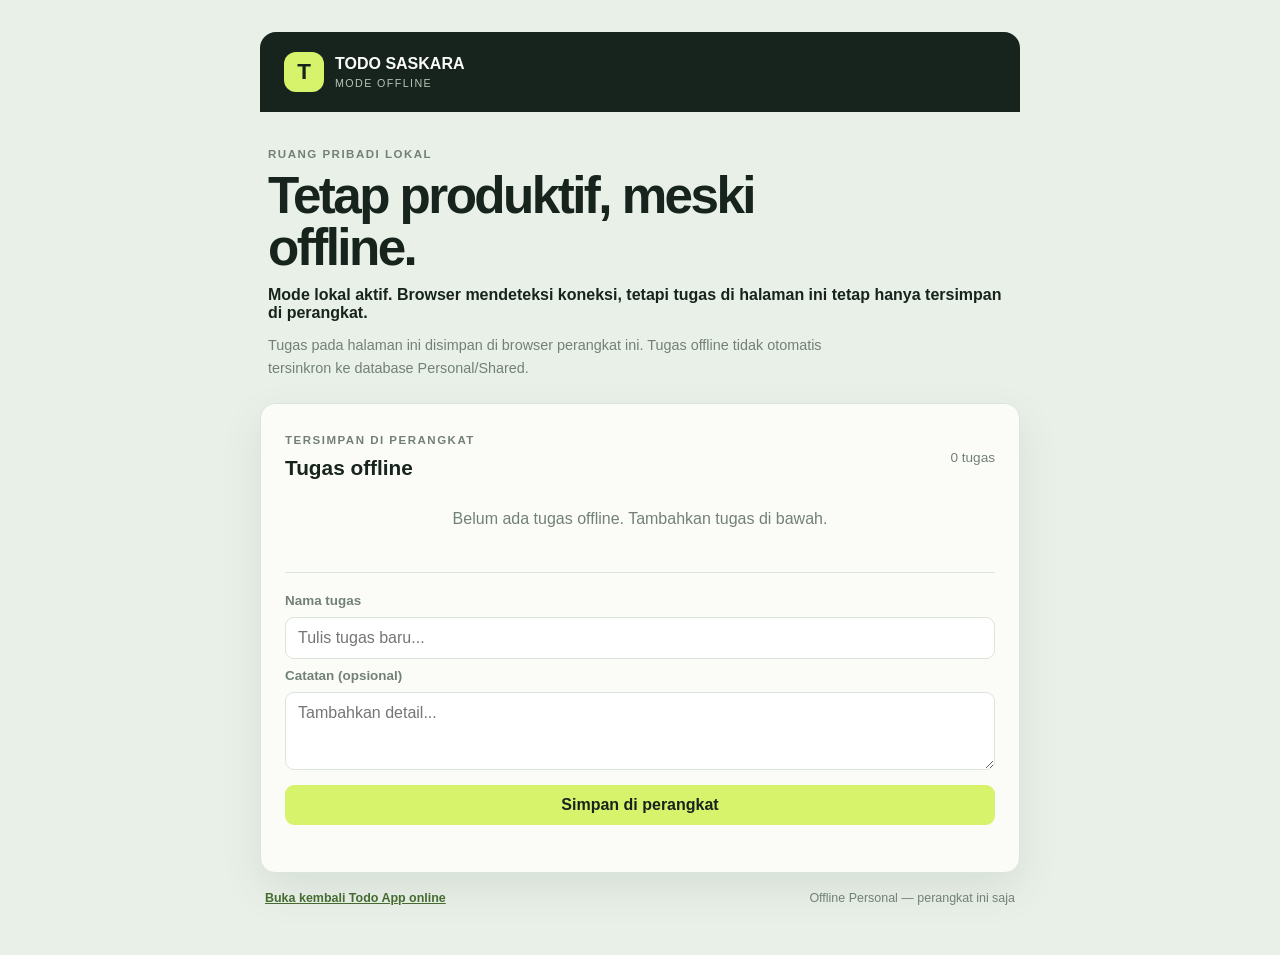
<file: offline.html>
<!DOCTYPE html>
<html lang="id">
<head>
    <meta charset="UTF-8">
    <meta name="viewport" content="width=device-width, initial-scale=1.0">
    <meta name="theme-color" content="#17231d">
    <meta name="description" content="Kelola catatan tugas lokal saat Todo Saskara sedang offline.">
    <title>Mode Offline - TODO SASKARA</title>
    <link rel="manifest" href="manifest.webmanifest">
    <link rel="icon" href="icons/icon-192.png" type="image/png">
    <link rel="stylesheet" href="offline.css">
</head>
<body>
    <main class="offline-app">
        <header class="offline-header">
            <a class="offline-brand" href="./offline.html">
                <span class="offline-mark" aria-hidden="true">T</span>
                <span>
                    <strong>TODO SASKARA</strong>
                    <small>MODE OFFLINE</small>
                </span>
            </a>
            <button id="installApp" class="install-button" type="button" hidden>Pasang aplikasi</button>
        </header>

        <section class="offline-intro">
            <p class="eyebrow">RUANG PRIBADI LOKAL</p>
            <h1>Tetap produktif, meski offline.</h1>
            <p id="connectionStatus" role="status">Memeriksa koneksi...</p>
            <p class="offline-note">Tugas pada halaman ini disimpan di browser perangkat ini. Tugas offline tidak otomatis tersinkron ke database Personal/Shared.</p>
        </section>

        <section class="offline-card" aria-labelledby="offline-list-title">
            <div class="list-heading">
                <div>
                    <p class="panel-label">TERSIMPAN DI PERANGKAT</p>
                    <h2 id="offline-list-title">Tugas offline</h2>
                </div>
                <span id="taskCount">0 tugas</span>
            </div>
            <ul id="taskList" class="task-list" aria-live="polite"></ul>

            <form id="taskForm" class="task-form">
                <label for="taskTitle">Nama tugas</label>
                <input id="taskTitle" name="title" type="text" maxlength="160" placeholder="Tulis tugas baru..." required>
                <label for="taskDescription">Catatan (opsional)</label>
                <textarea id="taskDescription" name="description" maxlength="1000" rows="3" placeholder="Tambahkan detail..."></textarea>
                <button class="primary-button" type="submit">Simpan di perangkat</button>
            </form>
            <p id="saveStatus" class="save-status" role="status" aria-live="polite"></p>
        </section>

        <footer class="offline-footer">
            <a id="onlineAppLink" href="./index.php?view=personal">Buka kembali Todo App online</a>
            <span>Offline Personal — perangkat ini saja</span>
        </footer>
    </main>
    <script src="offline.js"></script>
    <script src="pwa.js"></script>
</body>
</html>
</file>
<file: offline.css>
:root {
    color-scheme: light;
    --ink: #17231d;
    --muted: #728078;
    --paper: #fbfcf8;
    --line: #dce5dd;
    --accent: #d7f36b;
    --soft-bg: #e9f0e8;
}

* {
    box-sizing: border-box;
}

body {
    min-width: 320px;
    min-height: 100vh;
    margin: 0;
    padding: 32px 18px;
    color: var(--ink);
    background: var(--soft-bg);
    font-family: "Segoe UI", Arial, sans-serif;
}

button,
input,
textarea {
    font: inherit;
}

button {
    cursor: pointer;
}

.offline-app {
    width: min(100%, 760px);
    margin: 0 auto;
}

.offline-header,
.offline-brand,
.offline-footer,
.task-row,
.task-actions,
.list-heading {
    display: flex;
    align-items: center;
}

.offline-header,
.offline-footer,
.list-heading {
    justify-content: space-between;
    gap: 16px;
}

.offline-header {
    padding: 20px 24px;
    border-radius: 16px 16px 0 0;
    color: var(--paper);
    background: var(--ink);
}

.offline-brand {
    gap: 11px;
    color: inherit;
    text-decoration: none;
}

.offline-brand strong,
.offline-brand small {
    display: block;
}

.offline-brand small {
    margin-top: 4px;
    color: #b6c4b9;
    font-size: 0.67rem;
    letter-spacing: 0.13em;
}

.offline-mark {
    display: grid;
    width: 40px;
    height: 40px;
    place-items: center;
    border-radius: 12px;
    color: var(--ink);
    background: var(--accent);
    font-size: 1.4rem;
    font-weight: 800;
}

.install-button,
.primary-button,
.task-action {
    border: 0;
    border-radius: 9px;
    font-weight: 700;
}

.install-button,
.primary-button {
    padding: 11px 15px;
    color: var(--ink);
    background: var(--accent);
}

.offline-intro {
    padding: 36px 8px 24px;
}

.eyebrow,
.panel-label {
    margin: 0 0 10px;
    color: var(--muted);
    font-size: 0.72rem;
    font-weight: 700;
    letter-spacing: 0.13em;
}

h1,
h2,
p {
    margin-top: 0;
}

.offline-intro h1 {
    max-width: 560px;
    margin-bottom: 12px;
    font-size: clamp(2rem, 7vw, 3.2rem);
    letter-spacing: -0.05em;
    line-height: 1.02;
}

#connectionStatus {
    margin-bottom: 12px;
    font-weight: 700;
}

.offline-note {
    max-width: 620px;
    margin-bottom: 0;
    color: var(--muted);
    font-size: 0.9rem;
    line-height: 1.55;
}

.offline-card {
    padding: 8px 0 24px;
    border: 1px solid var(--line);
    border-radius: 15px;
    background: var(--paper);
    box-shadow: 0 16px 40px rgba(48, 76, 52, 0.1);
}

.list-heading {
    padding: 22px 24px 12px;
}

.list-heading h2 {
    margin: 0;
    font-size: 1.3rem;
}

.list-heading > span {
    color: var(--muted);
    font-size: 0.85rem;
}

.task-list {
    display: grid;
    gap: 9px;
    margin: 0;
    padding: 0 24px 20px;
    list-style: none;
}

.task-row {
    gap: 11px;
    padding: 12px;
    border: 1px solid var(--line);
    border-radius: 10px;
}

.task-copy {
    flex: 1;
    min-width: 0;
}

.task-copy strong {
    display: block;
    overflow-wrap: anywhere;
}

.task-copy p {
    margin: 5px 0 0;
    color: var(--muted);
    font-size: 0.85rem;
    line-height: 1.45;
    white-space: pre-wrap;
}

.task-row.completed .task-copy strong {
    color: var(--muted);
    text-decoration: line-through;
}

.task-toggle {
    flex: 0 0 auto;
    width: 20px;
    height: 20px;
    accent-color: #8da72e;
}

.task-actions {
    gap: 6px;
}

.task-action {
    padding: 7px 9px;
    color: var(--ink);
    background: transparent;
}

.delete-task {
    color: #b53b34;
}

.empty-state {
    padding: 18px 24px 24px;
    color: var(--muted);
    text-align: center;
}

.task-form {
    display: grid;
    gap: 9px;
    margin: 0 24px;
    padding-top: 20px;
    border-top: 1px solid var(--line);
}

.task-form label {
    color: var(--muted);
    font-size: 0.84rem;
    font-weight: 700;
}

.task-form input,
.task-form textarea,
.task-edit-form input,
.task-edit-form textarea {
    width: 100%;
    padding: 11px 12px;
    border: 1px solid var(--line);
    border-radius: 9px;
    color: var(--ink);
    background: #fff;
}

.task-form textarea {
    resize: vertical;
}

.task-edit-form {
    display: grid;
    flex: 1;
    gap: 7px;
    min-width: 0;
}

.task-edit-form label {
    color: var(--muted);
    font-size: 0.78rem;
    font-weight: 700;
}

.task-edit-form button {
    justify-self: end;
}

.primary-button {
    margin-top: 6px;
}

.save-status {
    min-height: 1.2em;
    margin: 8px 24px 0;
    color: var(--muted);
    font-size: 0.8rem;
}

.offline-footer {
    padding: 18px 5px;
    color: var(--muted);
    font-size: 0.78rem;
}

.offline-footer a {
    color: #466b31;
    font-weight: 700;
}

[hidden] {
    display: none !important;
}

@media (max-width: 560px) {
    body {
        padding: 12px;
    }

    .offline-header {
        padding: 16px;
    }

    .list-heading,
    .task-list {
        padding-right: 16px;
        padding-left: 16px;
    }

    .task-form {
        margin-right: 16px;
        margin-left: 16px;
    }

    .task-row {
        flex-wrap: wrap;
    }

    .task-actions {
        width: 100%;
        justify-content: flex-end;
    }

    .offline-footer {
        align-items: flex-start;
        flex-direction: column;
    }
}
</file>
